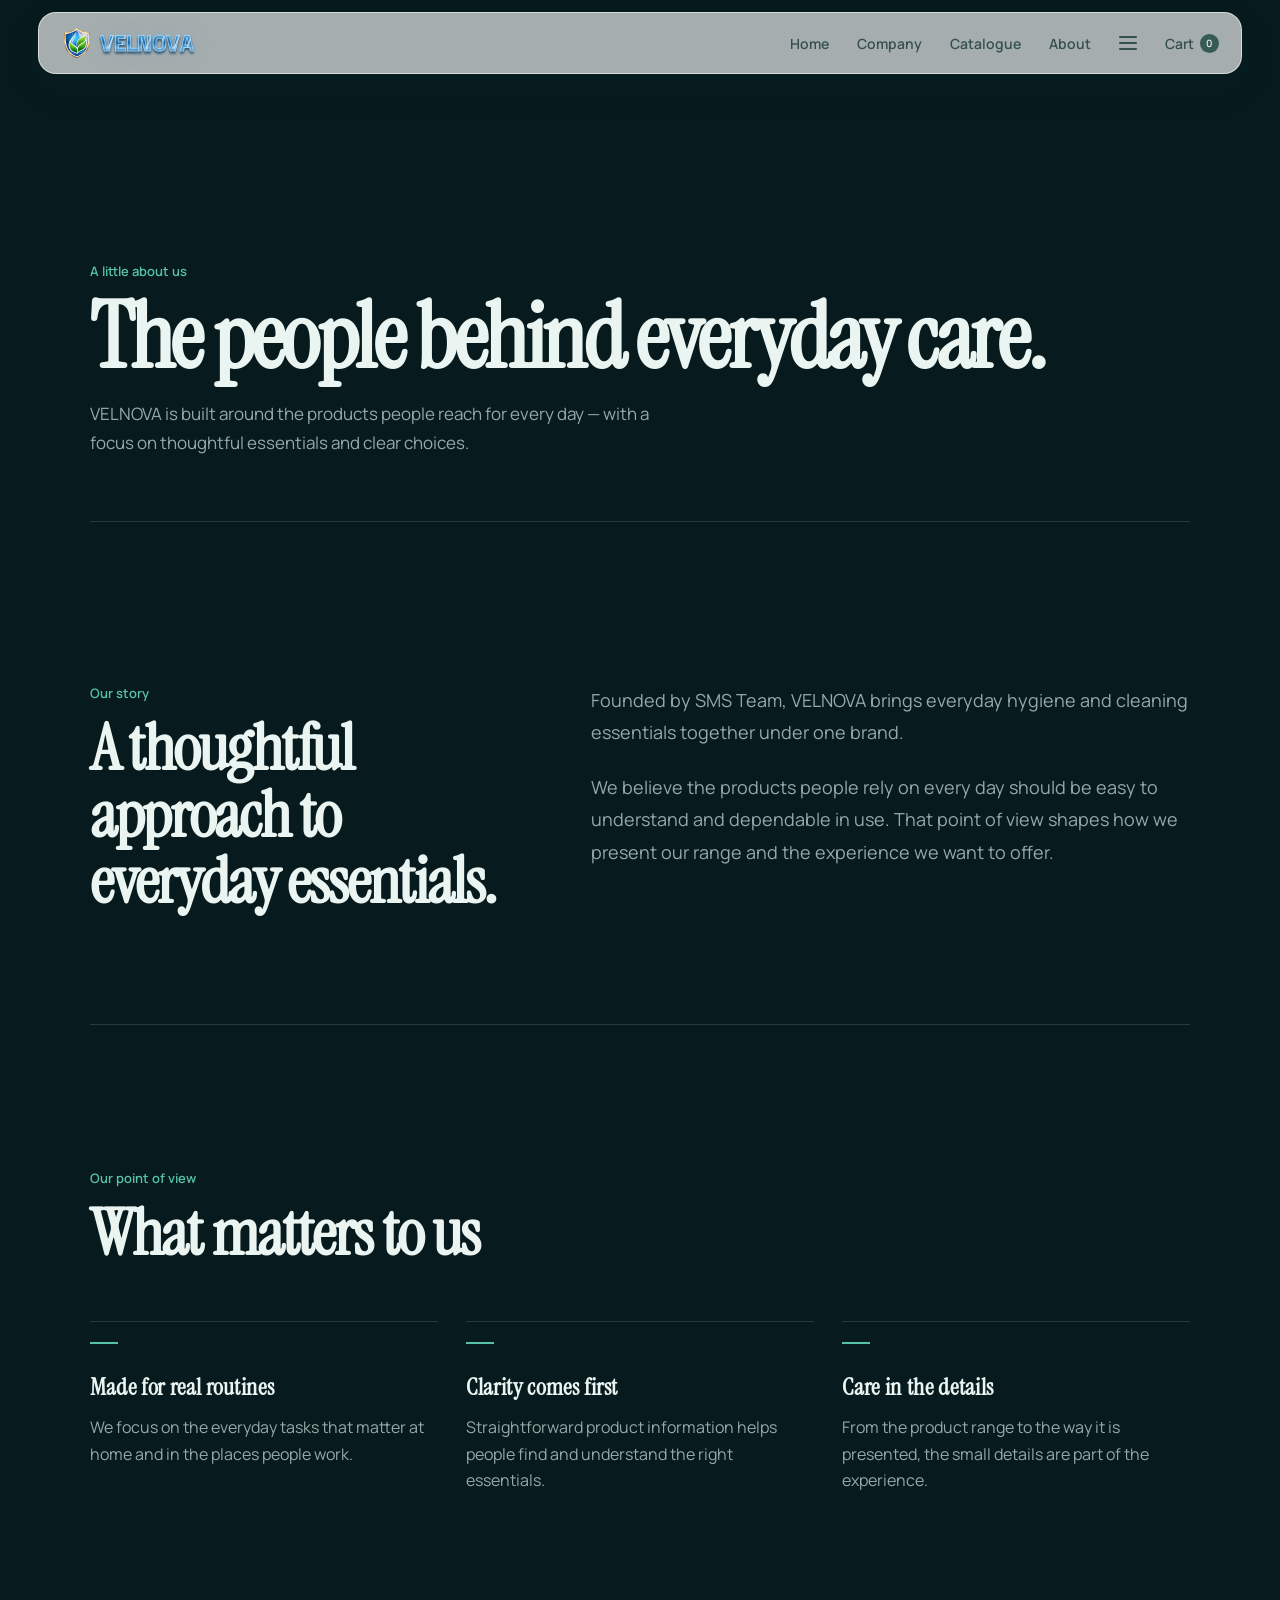
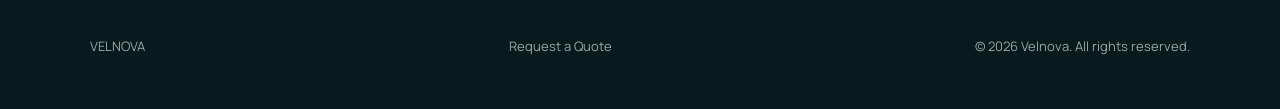
<file: velnova-website/velnova/about.html>
<!DOCTYPE html>
<html lang="en">
<head>
<meta charset="utf-8">
<meta name="viewport" content="width=device-width, initial-scale=1, viewport-fit=cover">
<title>About VELNOVA</title>
<link href="https://fonts.googleapis.com/css2?family=Instrument+Serif:ital@0;1&family=Manrope:wght@400;600;800&family=Space+Grotesk:wght@600;700&display=swap" rel="stylesheet">
<link rel="stylesheet" href="css/styles.css">
</head>
<body>
<div id="bg"></div>
<nav><a class="brand" href="index.html" aria-label="VELNOVA home"><img class="brand-logo" src="assets/CompanyLogo.png" alt=""><span class="brand-name"><span>V</span><span>E</span><span>L</span><span>N</span><span>O</span><span>V</span><span>A</span></span></a><div class="nav-links"><a href="index.html#top">Home</a><a href="index.html#story">Company</a><a href="index.html#catalogue">Catalogue</a><a href="about.html" aria-current="page">About</a><details class="nav-category"><summary aria-label="Toggle product categories"><span class="menu-icon" aria-hidden="true"><i></i><i></i><i></i></span></summary><div class="nav-category-menu" data-category-menu></div></details><a class="cart-nav" href="cart.html" aria-label="Shopping cart, 0 items">Cart <span class="cart-count">0</span></a></div></nav>
<main id="after" class="about-page">
  <section class="about-hero" aria-labelledby="about-title">
    <div class="about-intro">
      <p class="kick">A little about us</p>
      <h1 id="about-title"></h1>
      <p class="lead" id="about-lead"></p>
    </div>
  </section>
  <section class="about-story sec">
    <div>
      <p class="kick">Our story</p>
      <h2 id="about-story-title"></h2>
    </div>
    <div class="about-story-copy" id="about-copy"></div>
  </section>
  <section class="about-principles sec">
    <p class="kick">Our point of view</p>
    <h2>What matters to us</h2>
    <div class="grid" id="about-pillars"></div>
  </section>
  <div class="foot"><a href="index.html">VELNOVA</a><a href="quote.html">Request a Quote</a><span>© 2026 Velnova. All rights reserved.</span></div>
</main>
<script src="js/config/content.js"></script>
<script src="js/category-nav.js"></script>
<script src="js/cart.js"></script>
<script src="js/about-page.js"></script>
</body>
</html>
</file>
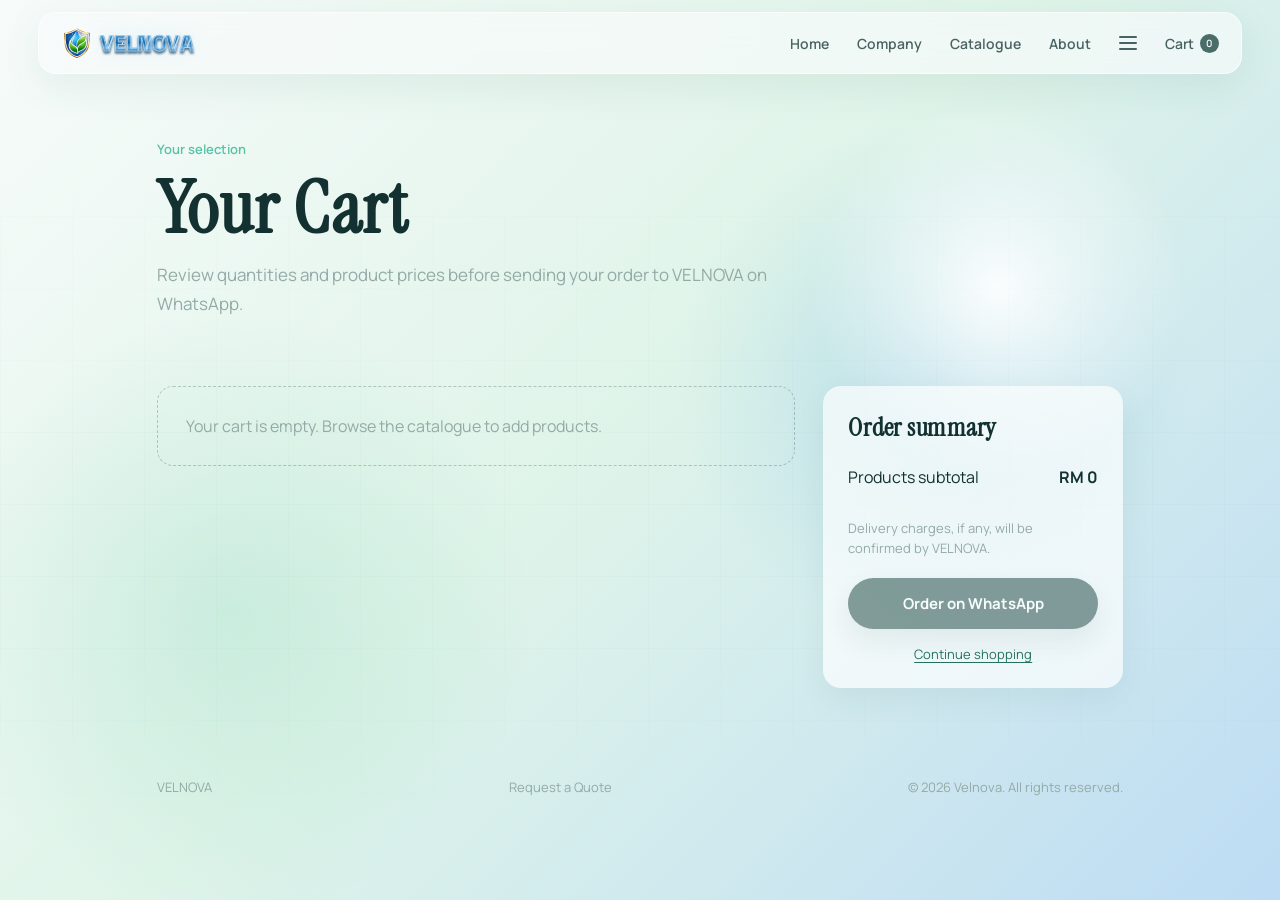
<file: velnova-website/velnova/cart.html>
<!DOCTYPE html>
<html lang="en">
<head>
<meta charset="utf-8">
<meta name="viewport" content="width=device-width, initial-scale=1, viewport-fit=cover">
<title>VELNOVA – Your Cart</title>
<link href="https://fonts.googleapis.com/css2?family=Instrument+Serif:ital@0;1&family=Manrope:wght@400;600;800&family=Space+Grotesk:wght@600;700&display=swap" rel="stylesheet">
<link rel="stylesheet" href="css/styles.css">
</head>
<body>
<div id="bg"></div>
<nav><a class="brand" href="index.html" aria-label="VELNOVA home"><img class="brand-logo" src="assets/CompanyLogo.png" alt=""><span class="brand-name"><span>V</span><span>E</span><span>L</span><span>N</span><span>O</span><span>V</span><span>A</span></span></a><div class="nav-links"><a href="index.html#top">Home</a><a href="index.html#story">Company</a><a href="index.html#catalogue">Catalogue</a><a href="about.html">About</a><details class="nav-category"><summary aria-label="Toggle product categories"><span class="menu-icon" aria-hidden="true"><i></i><i></i><i></i></span></summary><div class="nav-category-menu" data-category-menu></div></details><a class="cart-nav" href="cart.html" aria-current="page" aria-label="Shopping cart, 0 items">Cart <span class="cart-count">0</span></a></div></nav>
<main class="cart-page">
  <header class="commerce-heading">
    <p class="kick">Your selection</p>
    <h1>Your Cart</h1>
    <p class="lead">Review quantities and product prices before sending your order to VELNOVA on WhatsApp.</p>
  </header>
  <p class="commerce-status" id="cart-status" role="status" aria-live="polite"></p>
  <div class="cart-layout">
    <section class="cart-items" id="cart-items" aria-label="Products in your cart"></section>
    <aside class="cart-summary">
      <h2>Order summary</h2>
      <div class="cart-summary-line"><span>Products subtotal</span><strong id="cart-total">RM 0</strong></div>
      <p class="note">Delivery charges, if any, will be confirmed by VELNOVA.</p>
      <button class="btn" type="button" id="whatsapp-order">Order on WhatsApp</button>
      <a class="cart-continue" href="index.html#catalogue">Continue shopping</a>
    </aside>
  </div>
  <div class="foot"><a href="index.html">VELNOVA</a><a href="quote.html">Request a Quote</a><span>© 2026 Velnova. All rights reserved.</span></div>
</main>
<script src="js/config/content.js"></script>
<script src="js/category-nav.js"></script>
<script src="js/cart.js"></script>
<script src="js/cart-page.js"></script>
</body>
</html>
</file>
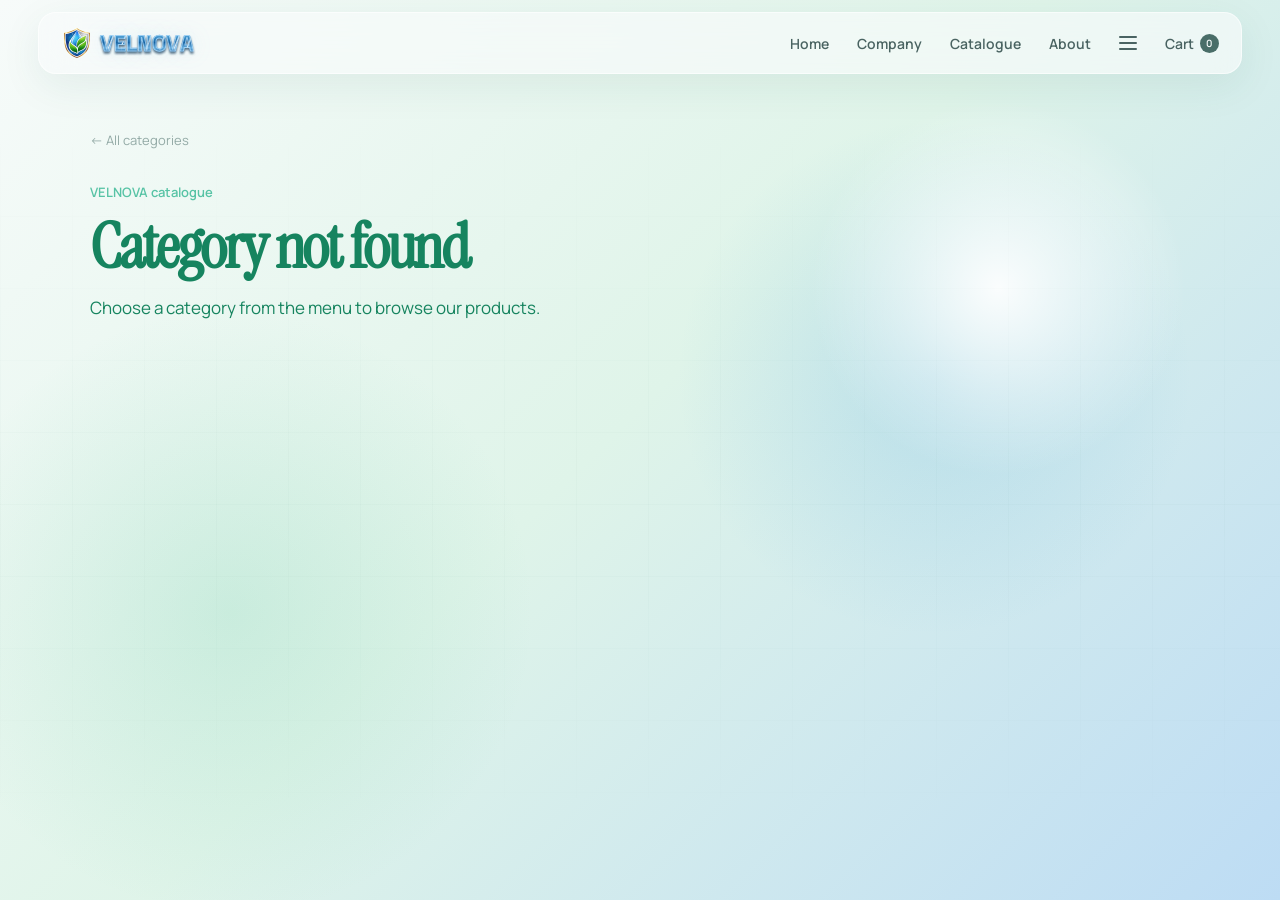
<file: velnova-website/velnova/category.html>
<!DOCTYPE html>
<html lang="en">
<head>
<meta charset="utf-8">
<meta name="viewport" content="width=device-width, initial-scale=1, viewport-fit=cover">
<title>VELNOVA – Product category</title>
<link href="https://fonts.googleapis.com/css2?family=Instrument+Serif:ital@0;1&family=Manrope:wght@400;600;800&family=Space+Grotesk:wght@600;700&display=swap" rel="stylesheet">
<link rel="stylesheet" href="css/styles.css">
</head>
<body>
<div id="bg"></div>
<nav><a class="brand" href="index.html" aria-label="VELNOVA home"><img class="brand-logo" src="assets/CompanyLogo.png" alt=""><span class="brand-name"><span>V</span><span>E</span><span>L</span><span>N</span><span>O</span><span>V</span><span>A</span></span></a><div class="nav-links"><a href="index.html#top">Home</a><a href="index.html#story">Company</a><a href="index.html#catalogue">Catalogue</a><a href="about.html">About</a><details class="nav-category"><summary aria-label="Toggle product categories"><span class="menu-icon" aria-hidden="true"><i></i><i></i><i></i></span></summary><div class="nav-category-menu" data-category-menu></div></details><a class="cart-nav" href="cart.html" aria-label="Shopping cart, 0 items">Cart <span class="cart-count">0</span></a></div></nav>
<main class="category-page">
  <a class="category-back" href="index.html#catalogue">← All categories</a>
  <header class="category-heading">
    <p class="kick" data-category-type></p>
    <h1 data-category-title>Loading category…</h1>
    <p class="lead" data-category-description></p>
  </header>
  <section class="category-page-products" data-category-products aria-live="polite"></section>
</main>
<script src="js/config/content.js"></script>
<script src="js/category-nav.js"></script>
<script src="js/cart.js"></script>
<script src="js/category-page.js"></script>
</body>
</html>
</file>
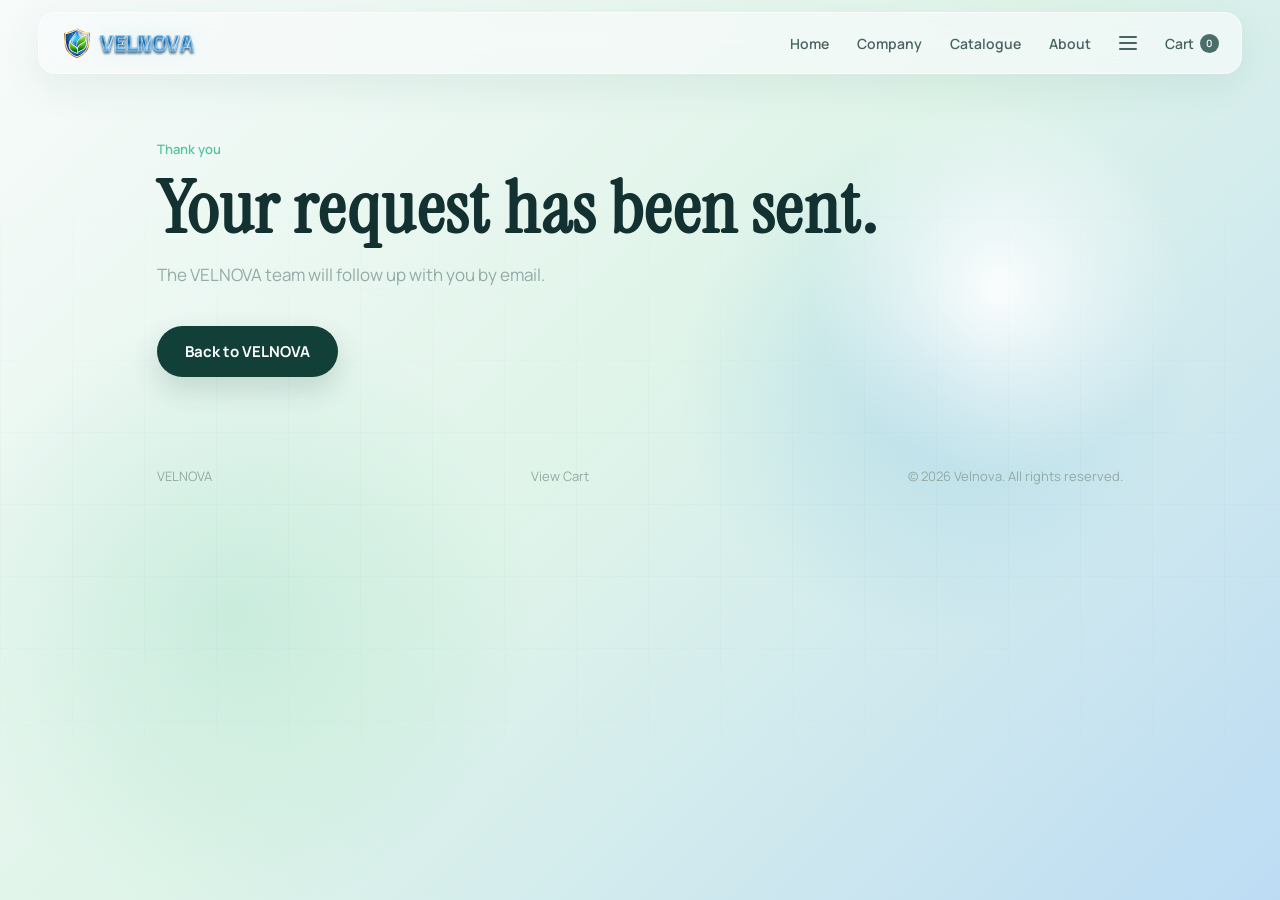
<file: velnova-website/velnova/quote-sent.html>
<!DOCTYPE html>
<html lang="en">
<head>
<meta charset="utf-8">
<meta name="viewport" content="width=device-width, initial-scale=1, viewport-fit=cover">
<title>Request Sent – VELNOVA</title>
<link href="https://fonts.googleapis.com/css2?family=Instrument+Serif:ital@0;1&family=Manrope:wght@400;600;800&family=Space+Grotesk:wght@600;700&display=swap" rel="stylesheet">
<link rel="stylesheet" href="css/styles.css">
</head>
<body>
<div id="bg"></div>
<nav><a class="brand" href="index.html" aria-label="VELNOVA home"><img class="brand-logo" src="assets/CompanyLogo.png" alt=""><span class="brand-name"><span>V</span><span>E</span><span>L</span><span>N</span><span>O</span><span>V</span><span>A</span></span></a><div class="nav-links"><a href="index.html#top">Home</a><a href="index.html#story">Company</a><a href="index.html#catalogue">Catalogue</a><a href="about.html">About</a><details class="nav-category"><summary aria-label="Toggle product categories"><span class="menu-icon" aria-hidden="true"><i></i><i></i><i></i></span></summary><div class="nav-category-menu" data-category-menu></div></details><a class="cart-nav" href="cart.html" aria-label="Shopping cart, 0 items">Cart <span class="cart-count">0</span></a></div></nav>
<main class="quote-page">
  <header class="commerce-heading">
    <p class="kick">Thank you</p>
    <h1>Your request has been sent.</h1>
    <p class="lead">The VELNOVA team will follow up with you by email.</p>
  </header>
  <a class="btn" href="index.html">Back to VELNOVA</a>
  <div class="foot"><a href="index.html">VELNOVA</a><a href="cart.html">View Cart</a><span>© 2026 Velnova. All rights reserved.</span></div>
</main>
<script src="js/config/content.js"></script>
<script src="js/category-nav.js"></script>
<script src="js/cart.js"></script>
</body>
</html>
</file>
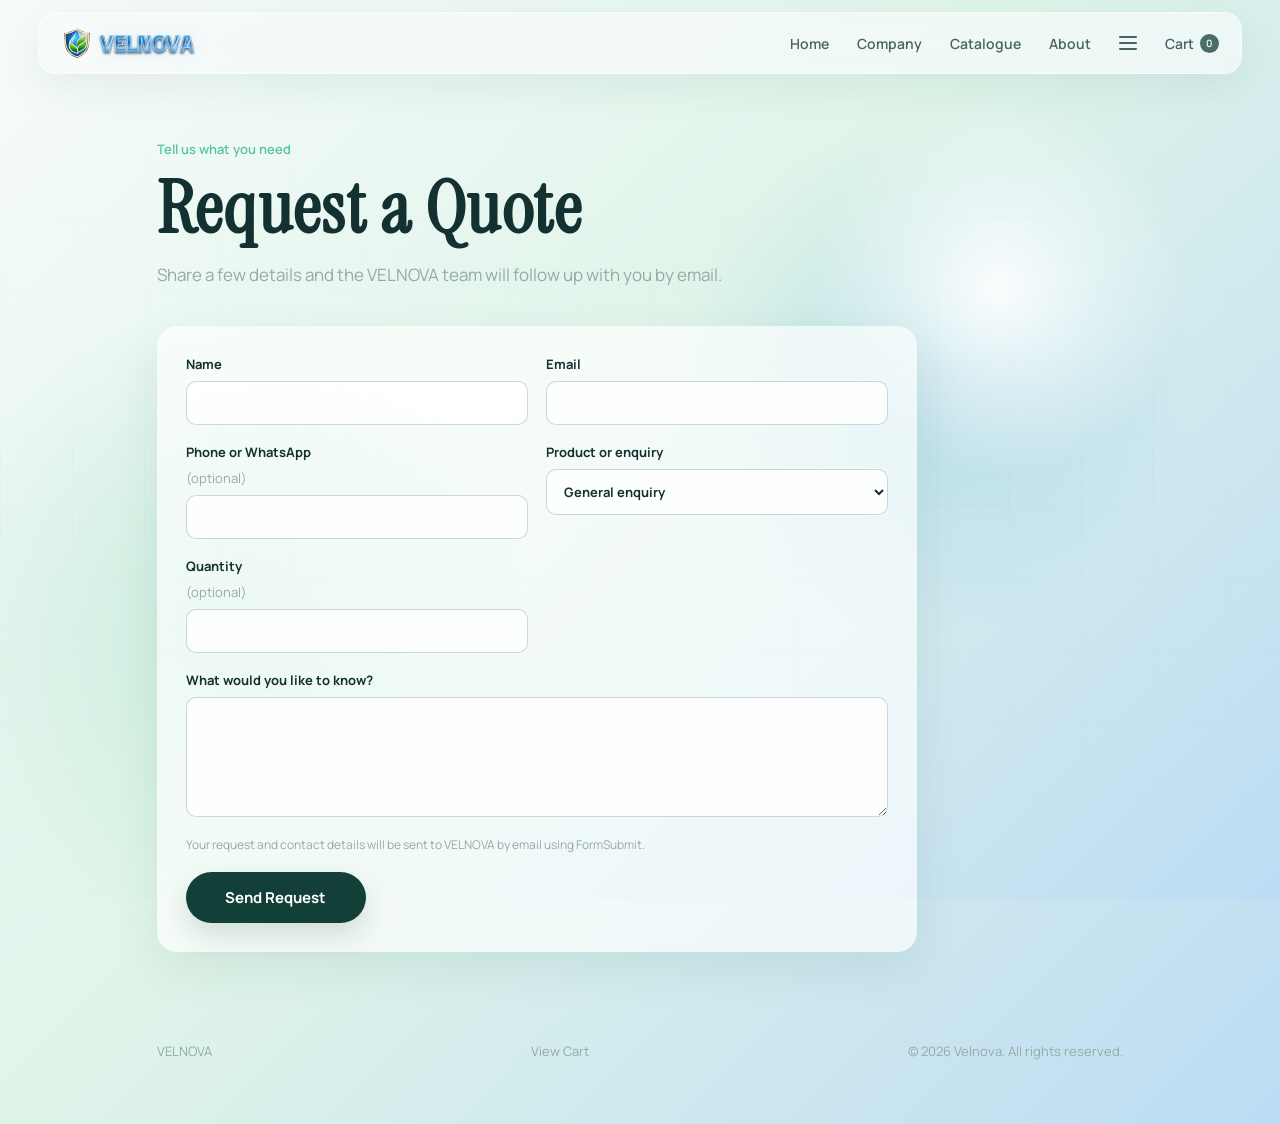
<file: velnova-website/velnova/quote.html>
<!DOCTYPE html>
<html lang="en">
<head>
<meta charset="utf-8">
<meta name="viewport" content="width=device-width, initial-scale=1, viewport-fit=cover">
<title>VELNOVA – Request a Quote</title>
<link href="https://fonts.googleapis.com/css2?family=Instrument+Serif:ital@0;1&family=Manrope:wght@400;600;800&family=Space+Grotesk:wght@600;700&display=swap" rel="stylesheet">
<link rel="stylesheet" href="css/styles.css">
</head>
<body>
<div id="bg"></div>
<nav><a class="brand" href="index.html" aria-label="VELNOVA home"><img class="brand-logo" src="assets/CompanyLogo.png" alt=""><span class="brand-name"><span>V</span><span>E</span><span>L</span><span>N</span><span>O</span><span>V</span><span>A</span></span></a><div class="nav-links"><a href="index.html#top">Home</a><a href="index.html#story">Company</a><a href="index.html#catalogue">Catalogue</a><a href="about.html">About</a><details class="nav-category"><summary aria-label="Toggle product categories"><span class="menu-icon" aria-hidden="true"><i></i><i></i><i></i></span></summary><div class="nav-category-menu" data-category-menu></div></details><a class="cart-nav" href="cart.html" aria-label="Shopping cart, 0 items">Cart <span class="cart-count">0</span></a></div></nav>
<main class="quote-page">
  <header class="commerce-heading">
    <p class="kick">Tell us what you need</p>
    <h1>Request a Quote</h1>
    <p class="lead">Share a few details and the VELNOVA team will follow up with you by email.</p>
  </header>
  <form class="quote-form" id="quote-form" method="POST" action="https://formsubmit.co/velnovahq@gmail.com">
    <input type="hidden" name="_subject" value="New VELNOVA quote request">
    <input type="hidden" name="_template" value="table">
    <input type="hidden" name="_next" id="quote-next" value="">
    <input type="hidden" name="category" id="quote-category" value="">
    <input type="text" name="_honey" tabindex="-1" autocomplete="off" class="form-honeypot" aria-hidden="true">
    <label>Name
      <input name="name" type="text" autocomplete="name" required maxlength="120">
    </label>
    <label>Email
      <input name="email" type="email" autocomplete="email" required maxlength="254">
    </label>
    <label>Phone or WhatsApp <span>(optional)</span>
      <input name="phone" type="tel" autocomplete="tel" maxlength="40">
    </label>
    <label>Product or enquiry
      <select name="product" id="quote-product" required>
        <option value="General enquiry">General enquiry</option>
      </select>
    </label>
    <label>Quantity <span>(optional)</span>
      <input name="quantity" type="number" min="1" step="1" inputmode="numeric">
    </label>
    <label class="quote-message">What would you like to know?
      <textarea name="message" rows="5" required maxlength="3000"></textarea>
    </label>
    <p class="quote-disclosure">Your request and contact details will be sent to VELNOVA by email using FormSubmit.</p>
    <button class="btn" type="submit" id="quote-submit">Send Request</button>
  </form>
  <div class="foot"><a href="index.html">VELNOVA</a><a href="cart.html">View Cart</a><span>© 2026 Velnova. All rights reserved.</span></div>
</main>
<script src="js/config/content.js"></script>
<script src="js/category-nav.js"></script>
<script src="js/cart.js"></script>
<script src="js/quote.js"></script>
</body>
</html>
</file>
<file: velnova-website/velnova/css/styles.css>
:root{--ink:#eaf4f1;--paper:#071a1d;--muted:#93aaa6;--card:#0d292c;--line:rgba(234,244,241,.14);--em:#eaf4f1;--oc:#57c3a5;box-sizing:border-box;padding-top:env(safe-area-inset-top,0px);padding-bottom:env(safe-area-inset-bottom,0px)}
@media (prefers-color-scheme:dark){:root:not([data-theme="light"]){--ink:#e8f3ef;--paper:#06161a;--muted:#93aba4;--card:#0b2227;--line:rgba(255,255,255,.14)}}
:root[data-theme="dark"]{--ink:#e8f3ef;--paper:#06161a;--muted:#93aba4;--card:#0b2227;--line:rgba(255,255,255,.14)}
*{box-sizing:border-box;margin:0}
html{background:linear-gradient(135deg,#f7fbfa 0%,#dff4e9 48%,#bddcf4 100%);scroll-behavior:smooth;scroll-padding-top:80px}
@media(prefers-reduced-motion:reduce){html{scroll-behavior:auto}}
body{font-family:Manrope,system-ui,-apple-system,"Segoe UI",sans-serif;color:#123130;background:transparent;-webkit-font-smoothing:antialiased;overflow-x:hidden}
:root{--display-font:"Instrument Serif","Times New Roman",serif}
h1,h2,h3,h4,h5,h6,.facts b{font-family:var(--display-font);font-weight:600}
h1,h2,h3,h4,h5,h6{font-variation-settings:"opsz" 96;letter-spacing:.015em;transform:scaleX(1.045);transform-origin:left center}
nav b,.brand,#load b,.mega{font-family:"Space Grotesk","Avenir Next",sans-serif;font-weight:700;letter-spacing:.2em}
a{color:inherit;text-decoration:none}
#bg{position:fixed;inset:0;z-index:-1;background:
 radial-gradient(circle at 78% 32%,rgba(255,255,255,.92),transparent 16%),
 radial-gradient(circle at 73% 42%,rgba(92,175,225,.24),transparent 24%),
 radial-gradient(circle at 18% 68%,rgba(82,194,153,.18),transparent 25%),
 linear-gradient(135deg,#f7fbfa 0%,#dff4e9 48%,#bddcf4 100%)}
#bg::after{content:"";position:absolute;inset:0;opacity:.18;background-image:linear-gradient(rgba(21,84,73,.12) 1px,transparent 1px),linear-gradient(90deg,rgba(21,84,73,.12) 1px,transparent 1px);background-size:72px 72px;mask-image:linear-gradient(to bottom,transparent 8%,#000 55%,transparent 96%)}
#gl{position:fixed;inset:0;width:100%;height:100%;z-index:1;pointer-events:none}
.nogl #gl{display:none}
#load{position:fixed;inset:0;z-index:100;background:linear-gradient(135deg,#f7fbfa 0%,#dff4e9 48%,#bddcf4 100%);display:grid;place-content:center;gap:18px;text-align:center;color:#123130;animation:loader-dismiss .6s ease 1.2s forwards;will-change:transform}
#load b{font-size:28px;letter-spacing:.5em;font-weight:800;padding-left:.5em}
#load i{display:block;height:2px;background:linear-gradient(90deg,var(--em),var(--oc));transform:scaleX(0);transform-origin:left;animation:loader-progress 1s ease forwards}
@keyframes loader-progress{to{transform:scaleX(1)}}
@keyframes loader-dismiss{to{transform:translateY(-100%);visibility:hidden}}
#prog{position:fixed;top:0;left:0;right:0;height:3px;z-index:60;background:linear-gradient(90deg,var(--em),var(--oc));transform:scaleX(0);transform-origin:left}
nav{position:fixed;top:12px;left:3vw;right:3vw;z-index:50;display:flex;justify-content:space-between;align-items:center;padding:14px 22px;border:1px solid rgba(255,255,255,.58);border-radius:18px;background:rgba(247,251,250,.66);box-shadow:0 12px 40px rgba(31,91,82,.08);backdrop-filter:blur(18px)}
nav b,.brand{letter-spacing:.38em;font-weight:800;font-size:15px}
.brand{display:flex;align-items:center;gap:7px;letter-spacing:.08em}
.brand-name{display:inline-flex;letter-spacing:-.02em;font-family:"Space Grotesk","Avenir Next",sans-serif;font-size:22px;line-height:1;font-weight:700}
.brand-logo{display:block;width:32px;height:32px;object-fit:contain}
nav .nav-links{display:flex;gap:28px;align-items:center;font-size:14px;font-weight:600}
nav .nav-links>a,nav .nav-category summary{position:relative;opacity:.75;transition:opacity .3s}
nav .nav-links>a.cart-nav{display:inline-flex;align-items:center;gap:6px;white-space:nowrap}
.cart-count{display:inline-grid;place-items:center;min-width:19px;height:19px;padding:0 5px;border-radius:99px;background:#123f38;color:#fff;font-size:10px;line-height:1}
nav .nav-links>a::after,nav .nav-category summary::after{content:"";position:absolute;left:0;right:0;bottom:-6px;height:1px;background:currentColor;transform:scaleX(0);transform-origin:left;transition:transform .25s ease}
nav .nav-links>a:hover,nav .nav-category summary:hover{opacity:1}
nav .nav-links>a:hover::after,nav .nav-links>a:focus-visible::after,nav .nav-category summary:hover::after,nav .nav-category summary:focus-visible::after{transform:scaleX(1)}
.nav-category{position:relative}
.nav-category summary{cursor:pointer;list-style:none;display:flex;align-items:center;gap:8px}
.nav-category summary::-webkit-details-marker{display:none}
.menu-icon{display:flex;flex-direction:column;gap:4px;width:18px}
.menu-icon i{height:2px;width:100%;border-radius:2px;background:currentColor;transition:transform .2s,opacity .2s}
.nav-category[open] .menu-icon i:first-child{transform:translateY(6px) rotate(45deg)}
.nav-category[open] .menu-icon i:nth-child(2){opacity:0}
.nav-category[open] .menu-icon i:last-child{transform:translateY(-6px) rotate(-45deg)}
.nav-category-menu{position:absolute;top:calc(100% + 14px);right:0;min-width:190px;padding:8px;display:flex;flex-direction:column;gap:2px!important;border:1px solid rgba(18,63,56,.16);border-radius:14px;background:rgba(247,251,250,.97);color:#123130;box-shadow:0 16px 40px rgba(18,63,56,.18);backdrop-filter:blur(18px);opacity:0;visibility:hidden;pointer-events:none;transform:translateY(-8px) scale(.96);transform-origin:top right;transition:opacity .2s ease,transform .2s ease,visibility 0s linear .2s}
.nav-category[open] .nav-category-menu{opacity:1;visibility:visible;pointer-events:auto;transform:translateY(0) scale(1);transition:opacity .2s ease,transform .2s ease,visibility 0s}
.nav-category-menu a{display:block;position:relative;padding:10px 12px;border-radius:8px;white-space:nowrap;color:#123130;opacity:1!important}
.nav-category-menu a::after{content:"";position:absolute;left:12px;right:12px;bottom:6px;height:1px;background:currentColor;transform:scaleX(0);transform-origin:left;transition:transform .25s ease}
.nav-category-menu a:hover::after,.nav-category-menu a:focus-visible::after{transform:scaleX(1)}
.nav-category-menu a:hover,.nav-category-menu a:focus-visible{background:rgba(87,195,165,.13);color:#123f38}
.btn{display:inline-block;padding:15px 28px;border-radius:99px;background:#123f38;color:#fff;box-shadow:0 12px 28px rgba(18,63,56,.16);font-weight:700;font-size:15px;border:0;cursor:pointer;font-family:inherit;transition:transform .25s,box-shadow .25s,background .25s}
.btn:hover{transform:translateY(-3px);box-shadow:0 16px 34px rgba(18,63,56,.22)}
.btn.ghost{background:rgba(255,255,255,.48);color:#123130;border:1px solid rgba(18,63,56,.18);box-shadow:none;backdrop-filter:blur(10px)}
.btn:focus-visible,button:focus-visible,a:focus-visible{outline:2px solid #57c3a5;outline-offset:3px}
.hero{position:relative;height:100vh;height:100svh}
.hero::before{content:"";position:absolute;width:min(38vw,560px);aspect-ratio:1;right:5vw;top:22%;border-radius:50%;background:radial-gradient(circle,rgba(255,255,255,.82) 0 8%,rgba(98,183,221,.24) 34%,transparent 67%);filter:blur(2px)}
.mega{position:absolute;top:13vh;left:0;right:0;z-index:0;text-align:center;overflow:hidden;font-size:clamp(54px,17.5vw,270px);line-height:1;font-weight:800;letter-spacing:-.045em;padding:0 .04em}
.mega span{display:inline-block;background:linear-gradient(180deg,rgba(255,255,255,.95),rgba(255,255,255,.08));-webkit-background-clip:text;background-clip:text;color:transparent}
.hero-copy{position:absolute;z-index:2;left:0;right:0;bottom:6vh;text-align:center;padding:0 6vw}
.hero-copy h2{font-size:clamp(18px,2.6vw,36px);letter-spacing:.06em;font-weight:800;text-shadow:0 2px 24px rgba(255,255,255,.82)}
.hero-copy p{margin:12px auto 24px;max-width:520px;opacity:.78;line-height:1.55}
.hero-copy .btn{margin:4px}
.panel{position:relative;z-index:2;height:100vh;display:flex;align-items:center;padding:0 7vw}
.panel.r{justify-content:flex-end}.panel.c{align-items:flex-end;justify-content:center;text-align:center;padding-bottom:9vh}
.company-spotlight .in{width:min(740px,100%);max-width:740px;text-align:center}
.company-spotlight-logo{display:block;width:min(180px,55%);height:72px;margin:0 auto 20px;object-fit:contain}
.company-spotlight-meta{margin-top:12px;color:var(--muted);font-size:13px}
.in{max-width:410px;padding:28px;border:1px solid rgba(255,255,255,.48);border-radius:24px;background:rgba(247,251,250,.48);box-shadow:0 24px 70px rgba(28,91,82,.12);backdrop-filter:blur(16px)}
.daily-hygiene .in{max-width:520px;padding:0;border:0;border-radius:0;background:transparent;box-shadow:none;backdrop-filter:none;text-shadow:0 2px 18px rgba(247,251,250,.95)}
.panel h3{font-size:clamp(30px,4.2vw,56px);line-height:1.05;letter-spacing:-.025em;font-weight:800;margin-bottom:16px}
.panel p{line-height:1.6;opacity:.82}
.kick{font-size:13px;font-weight:600;color:#57c3a5;margin-bottom:14px}
.showcase-ranges{display:grid;grid-template-columns:repeat(2,minmax(0,1fr));gap:10px;margin-top:24px}
.showcase-range{display:grid;grid-template-columns:minmax(0,1fr) auto;gap:4px 12px;align-items:center;padding:14px 16px;border:1px solid rgba(18,63,56,.15);border-radius:14px;background:rgba(255,255,255,.55);transition:transform .2s ease,background .2s ease}
.showcase-range:hover{transform:translateY(-2px);background:rgba(255,255,255,.85)}
.showcase-range span{grid-column:1;color:var(--muted);font-size:11px}
.showcase-range strong{grid-column:1;font-size:15px}
.showcase-range b{grid-column:2;grid-row:1/3;color:#25735f}
#inspect{position:relative;z-index:2;height:100vh;display:flex;flex-direction:column;justify-content:space-between;padding:15vh 7vw 8vh;touch-action:pan-y;cursor:grab;text-align:center}
#inspect.drag{cursor:grabbing}
#inspect h3{font-size:clamp(28px,4vw,52px);letter-spacing:-.025em;font-weight:800}
#inspect .tools{display:flex;gap:10px;flex-wrap:wrap;justify-content:center}
#inspect .tools .btn{padding:11px 20px;font-size:14px}
#after{position:relative;z-index:5;background:var(--paper);color:var(--ink);padding:14vh 7vw 6vh}
#after h2{font-size:clamp(30px,5vw,68px);letter-spacing:-.03em;line-height:1.04;font-weight:800;max-width:14em}
.pillars{display:grid;grid-template-columns:repeat(auto-fit,minmax(240px,1fr));gap:40px;margin:7vh 0 18vh}
.pillars h4{font-size:20px;margin-bottom:10px}.pillars p{color:var(--muted);line-height:1.6}
.ind{display:grid;grid-template-columns:repeat(auto-fit,minmax(260px,1fr));gap:18px;margin:5vh 0 6vh}
.card{position:relative;overflow:hidden;background:var(--card);border:1px solid var(--line);border-radius:22px;padding:30px;min-height:190px;transition:transform .5s cubic-bezier(.2,.8,.2,1)}
.card::before{content:"";position:absolute;inset:0;background:radial-gradient(circle at var(--x,50%) var(--y,0%),rgba(87,195,165,.24),rgba(59,130,160,.12) 40%,transparent 70%);opacity:0;transition:opacity .4s}
.card:hover{transform:translateY(-6px)}.card:hover::before{opacity:1}
.card h4{font-size:21px;position:relative}.card p{position:relative;color:var(--muted);margin-top:8px;line-height:1.5;font-size:14px}
.note{color:var(--muted);font-size:13px}
#contact{margin-top:16vh;padding:9vh 0 3vh;border-top:1px solid var(--line)}
#contact .btn{background:var(--ink);color:var(--paper);margin-top:26px}
.foot{display:flex;justify-content:space-between;flex-wrap:wrap;gap:12px;margin-top:10vh;font-size:13px;color:var(--muted)}
#cur,#cur2{position:fixed;top:0;left:0;z-index:99;pointer-events:none;display:none}
.fx #cur,.fx #cur2{display:block}
#cur{width:6px;height:6px;margin:-3px;border-radius:50%;background:#fff;mix-blend-mode:difference}
#cur2{width:38px;height:38px;margin:-19px;border-radius:50%;border:1px solid rgba(255,255,255,.7);mix-blend-mode:difference;transition:width .3s,height .3s,margin .3s}
#cur2.big{width:68px;height:68px;margin:-34px}
.fx,.fx a,.fx button{cursor:none}
@media (max-width:900px),(orientation:portrait){
 nav .nav-links{gap:16px;font-size:12px}nav .nav-links>a:nth-of-type(n+4){display:none}
 .panel,.panel.r,.panel.c{align-items:flex-end;justify-content:center;text-align:left;padding:0 5vw 6vh}
 .in{max-width:none;padding:20px;border-radius:22px;background:rgba(4,22,20,.58);backdrop-filter:blur(14px)}
 .showcase-ranges{grid-template-columns:1fr}
 .panel h3{font-size:28px}
}
@media (prefers-reduced-motion:reduce){*{transition-duration:.01ms!important;animation-duration:.01ms!important;animation-delay:.01ms!important}}

/* ===== v2: hero layout (text left, bottle right, no overlap) ===== */
.hero-text{position:absolute;left:7vw;top:50%;transform:translateY(-50%);width:min(46vw,760px);z-index:2}
.mega{position:static;overflow:visible;white-space:nowrap;text-align:left;font-size:clamp(46px,8.4vw,136px);margin-bottom:14px;padding:0 .04em 0 0;letter-spacing:-.02em;transform:scaleX(1.06);transform-origin:left center}
.mega span,.brand-name span{
 display:inline-block;
 background-image:
  linear-gradient(112deg,transparent 16%,rgba(255,255,255,.9) 20%,rgba(255,255,255,.15) 23%,transparent 28%),
  linear-gradient(180deg,#91cdf7 0%,#3c91ca 24%,#1764a4 48%,#69b1e1 72%,#1a5d96 100%);
 background-size:180% 100%,100% 100%;
 background-position:-70% 0,0 0;
 -webkit-background-clip:text;
 background-clip:text;
 color:transparent;
 -webkit-text-stroke:1px rgba(178,220,250,.78);
 filter:drop-shadow(0 2px 1px rgba(0,42,76,.65)) drop-shadow(0 0 10px rgba(82,161,219,.12));
 animation:brand-shine 6s ease-in-out infinite;
}
@keyframes brand-shine{
 0%,18%{background-position:-120% 0,0 0}
 48%,100%{background-position:220% 0,0 0}
}
.brand-accent{display:flex;align-items:center;justify-content:center;gap:14px;width:min(100%,580px);margin:0 0 28px;color:#16845f;font-size:clamp(9px,.75vw,12px);font-weight:800;letter-spacing:.32em;line-height:1;text-transform:uppercase;text-align:center}
.brand-accent::before,.brand-accent::after{content:"";flex:1;height:1px;min-width:48px}
.brand-accent::before{background:linear-gradient(90deg,transparent,#16845f)}
.brand-accent::after{background:linear-gradient(90deg,#16845f,transparent)}
.brand-accent span{white-space:nowrap}
.hero-copy{position:static;text-align:left;padding:0}
.hero-copy p{margin:12px 0 26px}
@media (max-width:900px),(orientation:portrait){
 .hero-text{position:static;transform:none;max-width:none;display:contents}
 .mega{position:absolute;z-index:2;top:calc(env(safe-area-inset-top,0px) + 11vh);left:0;right:0;text-align:center;font-size:15vw;margin:0;transform:scaleX(1.04);transform-origin:center}
 .brand-accent{position:absolute;z-index:2;top:calc(env(safe-area-inset-top,0px) + 25vh);left:50%;width:min(82vw,420px);transform:translateX(-50%);margin:0;font-size:8px;letter-spacing:.22em}
 .hero-copy{position:absolute;z-index:2;bottom:5vh;left:0;right:0;text-align:center;padding:0 6vw}
 .hero-copy p{margin:10px auto 20px}
}

/* ===== v2: company, catalogue, process, dialog ===== */
.sec{margin-bottom:16vh}
.lead{max-width:640px;color:var(--muted);line-height:1.7;font-size:17px;margin-top:18px}
.two{display:grid;grid-template-columns:1.3fr 1fr;gap:6vw;margin-top:6vh}
.two p{color:var(--muted);line-height:1.75;margin-bottom:16px}
.about-page{min-height:100vh}
.about-page h1{font-size:clamp(36px,6vw,76px);line-height:1.05;max-width:16em}
@media (max-width:900px){.two{grid-template-columns:1fr}}
.facts div{display:flex;justify-content:space-between;gap:20px;padding:16px 0;border-bottom:1px solid var(--line)}
.facts span{color:var(--muted)}.facts b{text-align:right}
.grid{display:grid;grid-template-columns:repeat(auto-fit,minmax(270px,1fr));gap:18px;margin-top:6vh}
.pcard{cursor:pointer;min-height:310px;display:flex;flex-direction:column}
.pcard svg{color:var(--ink);position:relative}
.pcard small{display:block;margin-top:20px;color:var(--muted);font-size:13px;position:relative}
.pcard h4{margin-top:6px}
.dots{display:flex;gap:6px;margin-top:auto;padding-top:18px;position:relative}
.dots i{width:14px;height:14px;border-radius:50%;border:1px solid var(--line)}
/* ===== Catalogue categories ===== */
.category-card{min-height:210px;padding:22px;display:flex;flex-direction:column;background:var(--card);color:var(--ink);border-color:var(--line);cursor:pointer}
.category-card:hover{border-color:var(--line);transform:translateY(-6px)}
.category-card>svg{margin-bottom:14px;color:var(--ink)}
.category-card small{color:var(--muted);font-size:12px;text-transform:uppercase;letter-spacing:.08em}
.category-card h4{font-size:20px;margin:6px 0}
.category-card p{margin-top:4px;color:var(--muted)}
.category-meta{display:flex;justify-content:space-between;align-items:center;margin-top:auto;padding-top:18px;font-size:12px;color:var(--muted)}
.category-meta b{color:var(--oc)}
#steps{grid-template-columns:repeat(3,minmax(0,1fr));gap:32px}
#steps .process-card{position:relative;overflow:visible}
#steps .process-card::before{border-radius:inherit}
.process-step{position:absolute;top:14px;right:14px;z-index:1;display:grid;place-items:center;width:30px;height:30px;border:1px solid var(--line);border-radius:50%;color:var(--oc);font-size:13px;font-weight:800}
.process-arrow,.process-arrow-mobile{position:absolute;z-index:2;color:var(--oc);font-size:24px;font-weight:800;line-height:1}
.process-arrow-right{top:50%;right:-16px;transform:translate(50%,-50%)}
.process-arrow-down{bottom:-16px;left:50%;transform:translate(-50%,50%)}
.process-arrow-mobile{display:none}
#steps .process-card:nth-child(4){grid-column:2;grid-row:2}
@media(max-width:780px){
 #steps{grid-template-columns:1fr}
 .process-arrow{display:none}
 .process-arrow-mobile{display:block;bottom:-16px;left:50%;transform:translate(-50%,50%)}
 #steps .process-card:nth-child(4){grid-column:auto;grid-row:auto}
}
#pd{width:min(860px,92vw);padding:26px;border:1px solid var(--line);border-radius:26px;background:var(--paper);color:var(--ink);font-family:inherit;margin:auto}
#pd::backdrop{background:rgba(2,12,10,.6);backdrop-filter:blur(6px)}
#pd h3{font-size:30px;letter-spacing:-.02em;margin-top:4px}
#pd small{color:var(--muted)}
.dh{display:flex;justify-content:space-between;align-items:flex-start;gap:20px}
.btn.dk{background:var(--ink);color:var(--paper)}
.btn.outl{background:transparent;color:#102523;border:1px solid rgba(16,37,35,.2)}
.category-lead{margin:8px 0 18px;font-size:15px}
.category-products{display:grid;grid-template-columns:repeat(auto-fit,minmax(250px,1fr));gap:12px}
.product-card{display:grid;grid-template-columns:112px 1fr;align-items:center;overflow:hidden;border:1px solid rgba(16,37,35,.12);border-radius:14px;background:#f2f6f4;color:#102523}
.product-card-art{display:grid;place-items:center;background:#e8efec;border-right:1px solid rgba(16,37,35,.1)}
.product-image{width:112px;height:158px;display:block;padding:8px}
.product-card-copy{padding:14px 14px 14px 4px}
.product-card-copy>small{display:block;margin-bottom:5px;color:#586b67;font-size:10px;text-transform:uppercase;letter-spacing:.07em}
.product-card-copy h4{font-size:15px;line-height:1.3;margin:0 0 6px}
.product-card-copy p{font-size:12px;line-height:1.45;color:#586b67}
.product-quote{padding:8px 12px;font-size:12px}
.product-price{display:block;margin:10px 0;color:#123f38;font-size:15px}
.product-price small{font-size:11px;font-weight:500;color:#586b67}
.product-actions{display:flex;justify-content:flex-end;flex-wrap:wrap;gap:8px;margin-top:8px}
.product-actions .btn{padding:8px 12px;font-size:12px}
@media(max-width:620px){#pd{padding:20px}.category-products{grid-template-columns:1fr}.product-card{grid-template-columns:104px 1fr}.product-image{width:104px}.product-card-copy{padding-right:10px}}

.category-page{position:relative;z-index:2;min-height:100vh;padding:128px 7vw 8vh}
.category-back{display:inline-block;color:var(--muted);font-size:13px;margin-bottom:34px}
.category-back:hover{color:var(--ink)}
.category-heading{max-width:680px;margin-bottom:32px}
.category-heading h1{font-size:clamp(39px,5.2vw,62px);letter-spacing:-.04em;line-height:1.05;color:#16845f}
.category-heading .lead{margin-top:14px;font-size:17px;color:#16845f}
.nav-category-menu a.nav-quote{margin-top:6px;border-top:1px solid rgba(18,63,56,.14);border-radius:0;padding-top:14px;font-weight:800}
.category-page-products{display:grid;grid-template-columns:repeat(auto-fill,minmax(270px,1fr));gap:16px;max-width:1120px}
.category-product{overflow:hidden;border:1px solid rgba(16,37,35,.12);border-radius:16px;background:#f2f6f4;color:#102523;transition:border-color .2s,transform .2s}
.category-product:hover{border-color:rgba(16,37,35,.24);transform:translateY(-2px)}
.category-product-art{height:172px;display:grid;place-items:center;position:relative;background:#e8efec;border-bottom:1px solid rgba(16,37,35,.1)}
.category-product-art svg{width:128px;height:148px}
.category-product-art span{position:absolute;bottom:9px;right:12px;color:#586b67;font-size:10px;letter-spacing:.06em;text-transform:uppercase}
.category-product-info{padding:18px}
.category-product-info .kick{font-size:10px;margin-bottom:7px;color:#25735f}
.category-product-info h2{font-size:19px;line-height:1.3}
.category-product-info>p:not(.kick){margin-top:8px;color:#586b67;font-size:13px;line-height:1.55;min-height:40px}
.category-product-info .product-actions .btn{padding:10px 14px;font-size:12px}
@media(max-width:700px){.category-page{padding:112px 5vw 7vh}.category-back{margin-bottom:28px}}

.cart-page,.quote-page{position:relative;z-index:2;min-height:100vh;max-width:1120px;margin:0 auto;padding:140px 6vw 64px}
.commerce-heading{max-width:720px;margin-bottom:36px}
.commerce-heading h1{font-size:clamp(42px,6vw,72px);line-height:1.04}
.commerce-heading .lead{margin-top:14px}
.commerce-status{min-height:1.4em;margin:12px 0;color:#25735f;font-size:14px}
.cart-layout{display:grid;grid-template-columns:minmax(0,1fr) 300px;align-items:start;gap:28px}
.cart-items{display:grid;gap:12px}
.cart-item{display:grid;grid-template-columns:minmax(0,1fr) 100px 100px auto;align-items:center;gap:18px;padding:22px;border:1px solid var(--line);border-radius:18px;background:rgba(255,255,255,.62);box-shadow:0 12px 32px rgba(18,63,56,.06)}
.cart-item-copy .kick{margin-bottom:5px}
.cart-item-copy h2{font-size:20px;line-height:1.2}
.cart-unit-price{margin-top:8px;color:var(--muted);font-size:13px}
.cart-quantity{display:grid;gap:6px;color:var(--muted);font-size:12px}
.cart-quantity input,.quote-form input,.quote-form select,.quote-form textarea{width:100%;padding:12px 13px;border:1px solid rgba(18,63,56,.2);border-radius:10px;background:rgba(255,255,255,.82);color:#123130;font:inherit}
.cart-line-total{white-space:nowrap}
.cart-remove{border:0;background:transparent;color:#8a3636;text-decoration:underline;text-underline-offset:3px;font:inherit;cursor:pointer}
.cart-summary{position:sticky;top:110px;padding:24px;border:1px solid var(--line);border-radius:18px;background:rgba(255,255,255,.68);box-shadow:0 12px 32px rgba(18,63,56,.06)}
.cart-summary h2{margin-bottom:22px;font-size:25px}
.cart-summary-line{display:flex;justify-content:space-between;gap:16px;padding-bottom:16px;border-bottom:1px solid var(--line)}
.cart-summary .note{margin:14px 0 20px;line-height:1.5}
.cart-summary .btn{width:100%}
.cart-summary .btn:disabled{opacity:.5;cursor:not-allowed;transform:none}
.cart-continue{display:block;margin-top:16px;text-align:center;color:#25735f;font-size:13px;text-decoration:underline;text-underline-offset:3px}
.empty-cart{padding:28px;border:1px dashed rgba(18,63,56,.25);border-radius:16px;color:var(--muted)}
.quote-form{display:grid;grid-template-columns:repeat(2,minmax(0,1fr));gap:18px;max-width:760px;padding:28px;border:1px solid var(--line);border-radius:20px;background:rgba(255,255,255,.66);box-shadow:0 16px 48px rgba(18,63,56,.08)}
.quote-form>label{display:grid;align-content:start;gap:8px;color:#123130;font-size:13px;font-weight:700}
.quote-form label span{color:var(--muted);font-weight:400}
.quote-form input:focus,.quote-form select:focus,.quote-form textarea:focus,.cart-quantity input:focus{outline:2px solid #57c3a5;outline-offset:2px}
.quote-message{grid-column:1/-1}
.quote-form textarea{resize:vertical;min-height:120px}
.quote-disclosure,.quote-form .commerce-status,.quote-form .btn{grid-column:1/-1}
.quote-disclosure{color:var(--muted);font-size:12px;line-height:1.6}
.quote-form .commerce-status{margin:0}
.quote-form .btn{justify-self:start;min-width:180px}
.quote-form .btn:disabled{opacity:.6;cursor:wait}
.form-honeypot{position:absolute!important;width:1px!important;height:1px!important;padding:0!important;overflow:hidden!important;clip:rect(0,0,0,0)!important;white-space:nowrap!important}
@media(max-width:900px){
 nav .nav-links>a.cart-nav{display:inline-flex!important}
 .cart-layout{grid-template-columns:minmax(0,1fr) 260px;gap:18px}
 .cart-item{grid-template-columns:minmax(0,1fr) 90px auto;gap:12px}
 .cart-line-total{grid-column:2;grid-row:2}
 .cart-remove{grid-column:3;grid-row:2}
}
@media(max-width:700px){
 .cart-page,.quote-page{padding:112px 5vw 48px}
 .cart-layout{grid-template-columns:1fr}
 .cart-summary{position:static}
 .quote-form{padding:20px;gap:14px}
}
@media(max-width:480px){
 .cart-item{grid-template-columns:minmax(0,1fr) auto;gap:14px;padding:16px}
 .cart-quantity{grid-column:1}
 .cart-line-total{grid-column:2;grid-row:2}
 .cart-remove{grid-column:2;grid-row:3;justify-self:end}
 .quote-form{grid-template-columns:1fr}
 .quote-message,.quote-disclosure,.quote-form .commerce-status,.quote-form .btn{grid-column:1}
}

.about-page{padding-top:18vh}
.about-hero{display:grid;grid-template-columns:minmax(0,1fr);align-items:end;min-height:44vh;margin-bottom:18vh;padding-bottom:7vh;border-bottom:1px solid var(--line)}
.about-page h1{max-width:12em;font-size:clamp(44px,7vw,92px);line-height:.98;letter-spacing:-.035em}
.about-page .lead{max-width:560px}
.about-story{display:grid;grid-template-columns:minmax(220px,.8fr) minmax(0,1.2fr);gap:8vw;padding-bottom:12vh;border-bottom:1px solid var(--line)}
.about-story h2,.about-principles h2{font-size:clamp(30px,4vw,54px);max-width:12em}
.about-story-copy p{max-width:660px;color:var(--muted);font-size:18px;line-height:1.8}
.about-story-copy p+p{margin-top:22px}
.about-principles .grid{grid-template-columns:repeat(3,minmax(0,1fr));gap:28px}
.about-principle{padding-top:20px;border-top:1px solid var(--line)}
.about-principle::before{content:"";display:block;width:28px;height:2px;margin-bottom:28px;background:var(--oc)}
.about-principle h4{font-size:23px}
.about-principle p{margin-top:12px;color:var(--muted);line-height:1.65}
@media(max-width:800px){
 .about-page{padding-top:14vh}
 .about-hero,.about-story{grid-template-columns:1fr;gap:36px}
 .about-hero{min-height:0;margin-bottom:12vh}
 .about-principles .grid{grid-template-columns:1fr}
}

@media(max-width:700px){
 nav{left:12px;right:12px;padding:10px 12px}
 nav b,.brand{font-size:12px;letter-spacing:.2em}
 .brand{gap:5px;letter-spacing:.06em}
 .brand-name{font-size:18px}
 .brand-logo{width:28px;height:28px}
 nav .nav-links{gap:clamp(6px,1.8vw,10px);font-size:clamp(10px,2.8vw,12px)}
 .hero{min-height:600px}
 .hero-copy{bottom:calc(24px + env(safe-area-inset-bottom,0px));padding:0 5vw}
 .hero-copy .btn{padding:13px 17px;font-size:13px}
 .panel,.panel.r,.panel.c{height:auto;min-height:100svh;padding:100px 5vw 28px}
 .in{width:100%;padding:20px}
 #inspect{height:auto;min-height:100svh;gap:44px;padding:110px 5vw 40px}
 #inspect .tools .btn{flex:1 1 130px;padding:11px 12px}
 #after{padding:76px 5vw 44px}
 .sec{margin-bottom:10vh}
 .two{grid-template-columns:minmax(0,1fr);gap:24px;margin-top:32px}
 .grid,.pillars,.ind{grid-template-columns:minmax(0,1fr);gap:14px;margin-top:32px}
 #steps{grid-template-columns:minmax(0,1fr)}
 .facts div{align-items:flex-start;gap:14px}
 .facts b{max-width:60%;overflow-wrap:anywhere}
 #contact{margin-top:10vh;padding:54px 0 0}
 .foot{flex-direction:column;align-items:flex-start;margin-top:56px}
 .category-page{padding:96px 5vw 48px}
 .category-back{margin-bottom:22px}
 .category-page-products{grid-template-columns:minmax(0,1fr);gap:12px}
 .product-card{grid-template-columns:minmax(82px,30%) minmax(0,1fr)}
 .product-card-art{min-width:0}
 .product-image{width:100%;height:148px;object-fit:contain}
 .product-card-copy{min-width:0;padding:12px}
 .about-page{padding-top:96px}
 .about-page h1{font-size:clamp(40px,10vw,64px)}
 .about-hero{gap:24px;margin-bottom:64px;padding-bottom:36px}
 .about-story{gap:24px;padding-bottom:48px}
 .about-story-copy p{font-size:16px;line-height:1.7}
 .about-story-copy p+p{margin-top:16px}
 .about-principles .grid{grid-template-columns:minmax(0,1fr);gap:22px;margin-top:28px}
}

@media(max-width:380px){
 nav{left:8px;right:8px;padding:9px 10px}
 nav b,.brand{font-size:11px;letter-spacing:.16em}
 .brand{gap:4px;letter-spacing:.04em}
 .brand-name{font-size:16px}
 .brand-logo{width:24px;height:24px}
 nav .nav-links{gap:4px;font-size:10px}
 .hero-copy .btn{padding:12px 14px;font-size:12px}
}
</file>
